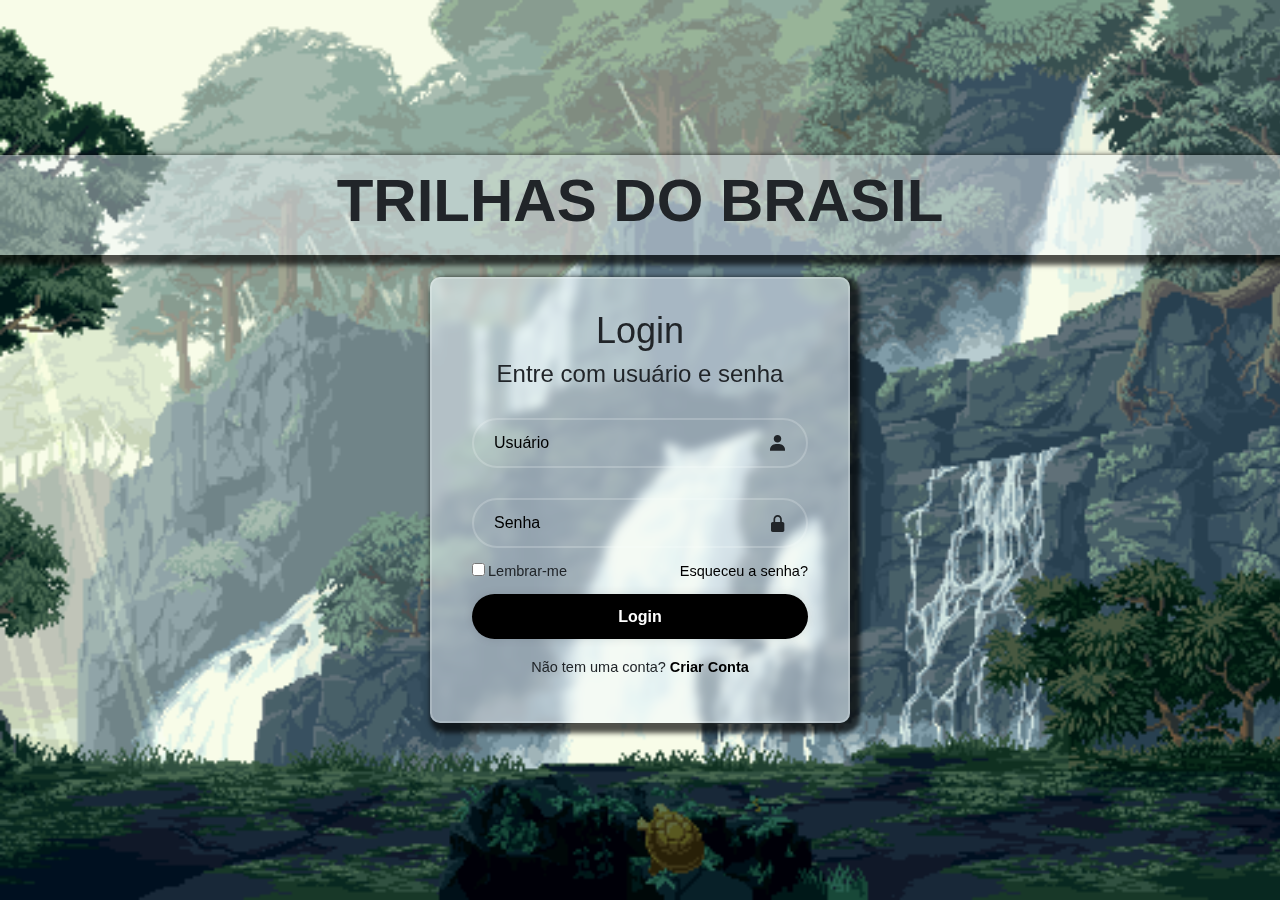
<file: SiteDoJogo/PagLoginTCC/index.html>
<!DOCTYPE html>

<head>
  <!-- Define a codificação de caracteres da página como UTF-8 -->
  <meta charset="UTF-8">

  <!-- Define a viewport para que a página se adapte em dispositivos móveis -->
  <meta name="viewport" content="width=device-width, initial-scale=1.0">

  <!-- Link para o CSS do Bootstrap, que fornece estilos e componentes prontos -->
  <link href="https://cdn.jsdelivr.net/npm/bootstrap@5.3.3/dist/css/bootstrap.min.css" rel="stylesheet">

  <!-- Link para o JavaScript do Bootstrap, necessário para funcionalidades interativas -->
  <script src="https://cdn.jsdelivr.net/npm/bootstrap@5.3.3/dist/js/bootstrap.bundle.min.js"></script>

  <!-- Link para o Popper.js, que é usado pelo Bootstrap para gerenciamento de pop-ups e tooltips -->
  <script src="https://cdn.jsdelivr.net/npm/@popperjs/core@2.11.6/dist/umd/popper.min.js"></script>

  <!-- Link para o Boxicons, uma biblioteca de ícones que será usada no formulário -->
  <link href='https://unpkg.com/boxicons@2.1.4/css/boxicons.min.css' rel='stylesheet'>

  <!-- Link para o favicon da página (ícone que aparece na aba do navegador) -->
  <link rel="shortcut icon" href="css/img/iconeLogin.png" type="image/x-icon">

  <!-- Link para o CSS personalizado da aplicação -->
  <link rel="stylesheet" href="css/styleLogin.css">

  <!-- Link para o arquivo JavaScript personalizado, onde você pode adicionar funcionalidades -->
  <script src="js/sript.js"></script>
  <script src="js/loginprof.js"></script>


  <!-- Título da página, que aparece na aba do navegador -->
  <title>Login</title>
</head>

<body>
  <!-- Divisão para o título da página -->
  <div class="titulo">
    <h1><strong>Trilhas do Brasil</strong></h1> <!-- Título principal da aplicação -->
  </div>

  <!-- Wrapper que contém o formulário de login -->
  <div class="wrapper">
    <div> <!-- Formulário de login -->
      <h1>Login</h1> <!-- Cabeçalho do formulário -->
      <h4>Entre com usuário e senha</h4> <!-- Instrução para o usuário -->

      <!-- Caixa de entrada para o usuário -->
      <div class="input-box">
        <input type="text" placeholder="Usuário"  id="profLogin"> <!-- Campo de texto para usuário -->
        <i class='bx bxs-user'></i> <!-- Ícone de usuário ao lado do campo -->
      </div>

      <!-- Caixa de entrada para a senha -->
      <div class="input-box">
        <input type="password" placeholder="Senha"  id="senha"> <!-- Campo de senha -->
        <i class='bx bxs-lock-alt'></i> <!-- Ícone de cadeado ao lado do campo -->
      </div>

      <!-- Divisão para opções de lembrar senha e link para recuperação -->
      <div class="remember-forgot">
        <label><input type="checkbox">Lembrar-me</label> <!-- Checkbox para lembrar o usuário -->
        <a href="#" data-bs-toggle="modal" data-bs-target="#staticBackdrop">Esqueceu a senha?</a>
        <!-- Link para recuperação de senha -->
      </div>

      <!-- Botão para enviar o formulário -->
      <button class="btn" onclick="login()">Login</button>

      <!-- Link para criar uma nova conta caso o usuário não tenha -->
      <div class="register-link">
        <p>Não tem uma conta? <a href="criarcontas.html">Criar Conta</a></p>
      </div>
    </div>
  </div>
  <div class="modal fade" id="staticBackdrop" data-bs-backdrop="static" data-bs-keyboard="false" tabindex="-1"
    aria-labelledby="staticBackdropLabel" aria-hidden="true">
    <div class="modal-dialog">
      <div class="modal-content">
        <div class="modal-header">
          <h1 class="modal-title fs-5" id="staticBackdropLabel">Esqueceu a senha?</h1>
          <button type="button" class="btn-close" data-bs-dismiss="modal" aria-label="Close"></button>
        </div>
        <div class="modal-body">
          <p>Entre em contato com os administradores para recuperar a senha, ou alterar alguma
            informação</p>
          <p> Entre em contato com #exemplo@email.com</p>
          <!-- Instrução para o usuário -->
        </div>
        <div class="modal-footer">
          <button type="button" class="btn btn-secondary" data-bs-dismiss="modal">Fechar</button>
        </div>
      </div>
    </div>
  </div>
</body>

</html>
</file>
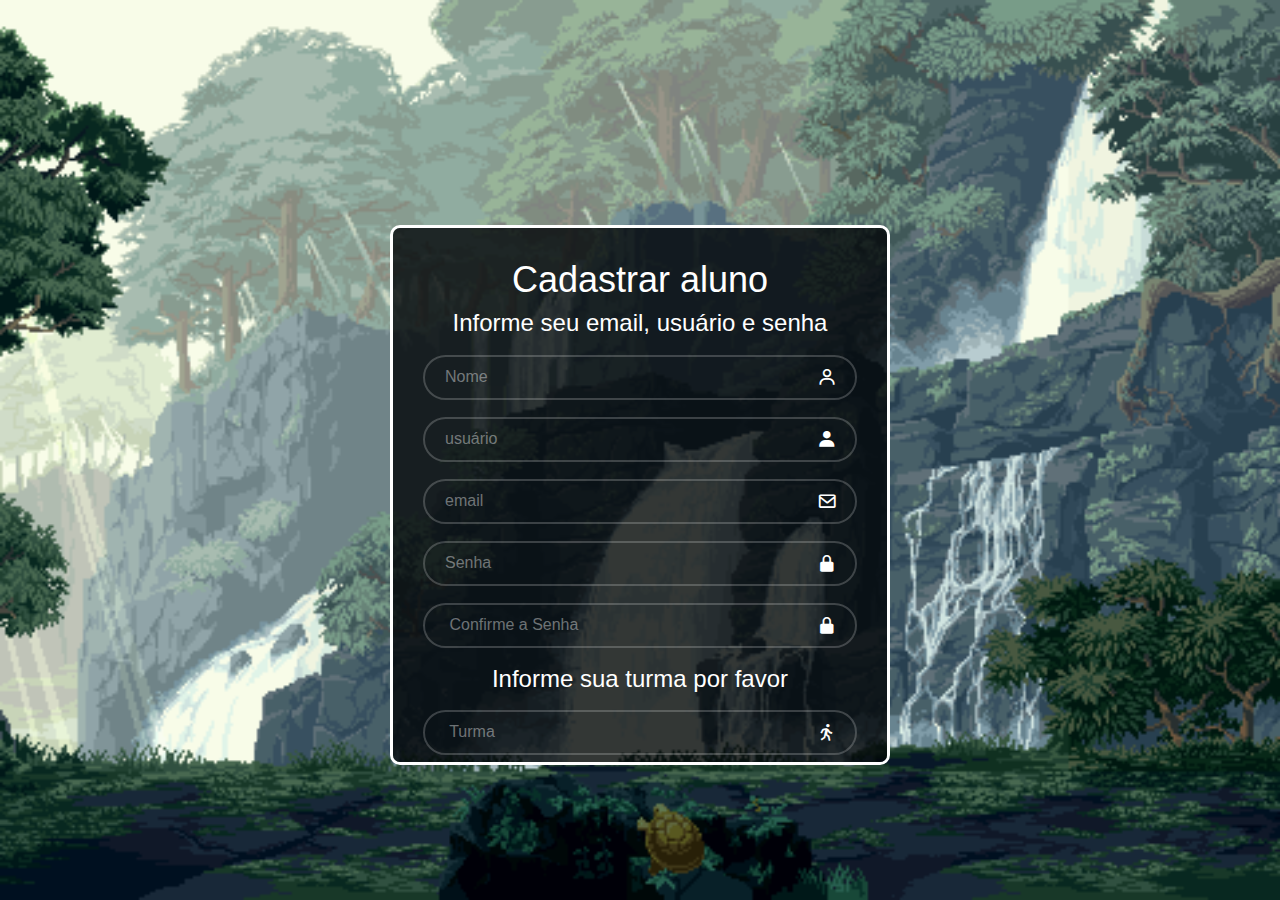
<file: SiteDoJogo/PagLoginTCC/contaAlun.html>
<!DOCTYPE html>
<html lang="pt-br">

<head>
    <meta charset="UTF-8">
    <meta name="viewport" content="width=device-width, initial-scale=1.0">
    <link href="https://cdn.jsdelivr.net/npm/bootstrap@5.3.3/dist/css/bootstrap.min.css" rel="stylesheet">
    <script src="https://cdn.jsdelivr.net/npm/bootstrap@5.3.3/dist/js/bootstrap.bundle.min.js"></script>
    <link href='https://unpkg.com/boxicons@2.1.4/css/boxicons.min.css' rel='stylesheet'>
    <link rel="shortcut icon" href="css/img/iconeLogin.png" type="image/x-icon">
    <link rel="shortcut icon" href="img/adicionar-usuario.png" type="image/x-icon">
    <link rel="stylesheet" href="css/styleContas.css">
    <script src="js/sript.js"></script>
    <script src="js/cadastroaluno.js"></script>
    <title>Cadastro</title>
</head>

<body>
    <div class="container-fluid">

        <div class="cadastro2"> <!-- Divisão que envolve o formulário de cadastro para alunos -->
            <div class="wrapper"> <!-- Wrapper para estilização e layout do formulário -->
                <form action="">
                    <!-- Início do formulário, com atributo action para o destino ao ser enviado (atualmente vazio) -->
                    <h1>Cadastrar aluno</h1> <!-- Título do formulário -->
                    <h4>Informe seu email, usuário e senha</h4> <!-- Instrução para o usuário -->
                    
                    <!-- Campo de entrada para nome -->
                    <div class="input-box">
                        <input type="text" placeholder="Nome" id="nomeAluno" oninput="testName()" required> <!-- Campo para o nome -->
                        <i class='bx bx-user' id="iconName"></i> <!-- Ícone de usuario ao lado do campo -->
                    </div>
                    <div class="input-box"> <!-- Caixa de entrada para o nome de usuário -->
                        <input type="text" placeholder="usuário" id="userAluno" oninput="testUser()" required>
                        <!-- Campo de entrada para usuário, obrigatório -->
                        <i class='bx bxs-user' id="iconUser"></i> <!-- Ícone de usuário associado ao campo -->
                    </div>

                    <div class="input-box"> <!-- Caixa de entrada para o email -->
                        <input type="text" placeholder="email" id="emailAluno" oninput="testEmail()" required>
                        <!-- Campo de entrada para email, obrigatório -->
                        <i class='bx bx-envelope' id="iconEmail"></i> <!-- Ícone de envelope associado ao campo -->
                    </div>


                    <div class="input-box"> <!-- Caixa de entrada para a senha -->
                        <input type="password" placeholder="Senha" id="senhaAluno" oninput="passStrenght()" required>
                        <!-- Campo de entrada para senha, obrigatório -->
                        <i class='bx bxs-lock-alt' id="iconPassword"></i> <!-- Ícone de cadeado associado ao campo -->
                    </div>

                    <div class="input-box"> <!-- Caixa de entrada para confirmar a senha -->
                        <input type="password" placeholder=" Confirme a Senha" id="confirmaSenhaAluno" oninput="testConfirmPassword()" required>
                        <!-- Campo de entrada para confirmação de senha, obrigatório -->
                        <i class='bx bxs-lock-alt' id="iconConfirm"></i> <!-- Ícone de cadeado associado ao campo -->
                    </div>
                    <p>Informe sua turma por favor</p>
                    <div class="input-box"> <!-- Caixa de entrada para a turma -->
                        <input type="password" placeholder=" Turma" required>
                        <!-- Campo de entrada para turma, obrigatório -->
                        <i class='bx bx-walk' id="iconTurma"></i> <!-- Ícone associado ao campo -->
                    </div>
                    <a href="index.html"> <!-- Link que envolve o botão de cadastro -->
                        <button type="button" class="btn">Cadastrar</button>
                        <!-- Botão que aciona o cadastro (atualmente não submete o formulário) -->
                    </a>
                </form>
            </div>
        </div>


</body>

</html>
</file>
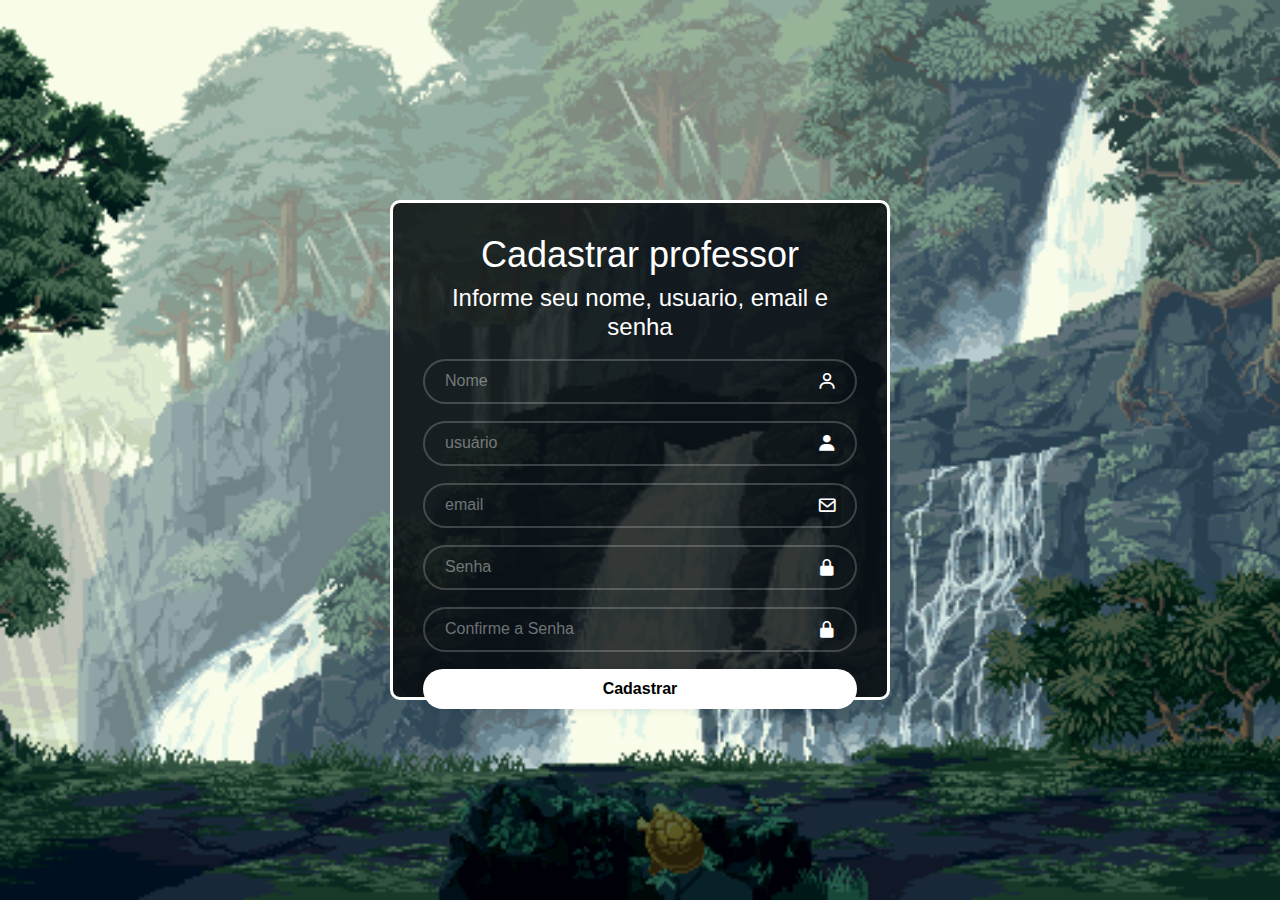
<file: SiteDoJogo/PagLoginTCC/contaprof.html>
<!DOCTYPE html>
<html lang="pt-br">

<head>
  <meta charset="UTF-8">
  <meta name="viewport" content="width=device-width, initial-scale=1.0">
  <link href="https://cdn.jsdelivr.net/npm/bootstrap@5.3.3/dist/css/bootstrap.min.css" rel="stylesheet">
  <script src="https://cdn.jsdelivr.net/npm/bootstrap@5.3.3/dist/js/bootstrap.bundle.min.js"></script>
  <link href='https://unpkg.com/boxicons@2.1.4/css/boxicons.min.css' rel='stylesheet'>
  <link rel="shortcut icon" href="css/img/iconeLogin.png" type="image/x-icon">
  <link rel="shortcut icon" href="css/img/adicionar-usuario.png" type="image/x-icon">
  <link rel="stylesheet" href="css/styleContas.css">
  <script src="js/sript.js"></script>
  <script src="js/cadastroprof.js"></script>
  <title>Cadastro</title>
</head>

<body>
  <div class="container-fluid"> <!-- Contêiner fluido que ocupa 100% da largura da tela -->
    <div class="cadastro"> <!-- Divisão que agrupa a seção de cadastro -->
        <div class="wrapper"> <!-- Div que envolve o formulário para melhor estilização -->
            <form action=""> <!-- Formulário de cadastro -->
                <h1>Cadastrar professor</h1> <!-- Cabeçalho do formulário -->
                <h4>Informe seu nome, usuario, email e senha</h4> <!-- Instruções para o usuário -->

                <!-- Campo de entrada para nome -->
                <div class="input-box">
                    <input type="text" placeholder="Nome" id="nomeProf" oninput="testName()" required> <!-- Campo para o nome -->
                    <i class='bx bx-user' id="iconName"></i> <!-- Ícone de usuario ao lado do campo -->
                </div>

                <!-- Campo de entrada para o nome de usuário -->
                <div class="input-box">
                    <input type="text" placeholder="usuário" id="userProf" oninput="testUser()" required> <!-- Campo para o nome de usuário -->
                    <i class='bx bxs-user' id="iconUser"></i> <!-- Ícone de usuário ao lado do campo -->
                </div>

                <!-- Campo de entrada para email -->
                <div class="input-box">
                    <input type="text" placeholder="email" id="emailProf" oninput="testEmail()" required> <!-- Campo para o email -->
                    <i class='bx bx-envelope' id="iconEmail"></i> <!-- Ícone de envelope ao lado do campo -->
                </div>


                <!-- Campo de entrada para a senha -->
                <div class="input-box">
                    <input type="password" placeholder="Senha" id="senhaProf" oninput="passStrenght()" required> <!-- Campo para senha -->
                    <i class='bx bxs-lock-alt' id="iconPassword"></i> <!-- Ícone de cadeado ao lado do campo -->
                </div>
        
                <!-- Campo para confirmar a senha -->
                <div class="input-box">
                    <input type="password" placeholder="Confirme a Senha" id="confirmaSenhaProf" oninput="testConfirmPassword()" required> <!-- Campo para confirmação da senha -->
                    <i class='bx bxs-lock-alt' id="iconConfirm"></i> <!-- Ícone de cadeado ao lado do campo -->
                </div>

                <!-- Botão para enviar o formulário, redirecionando para a página de turmas -->
                <a>
                    <button type="button" class="btn" onclick="testUserUnique()">Cadastrar</button> <!-- Botão para cadastrar -->
                </a>
            </form>
        </div>
    </div>
</div>



</body>

</html>
</file>
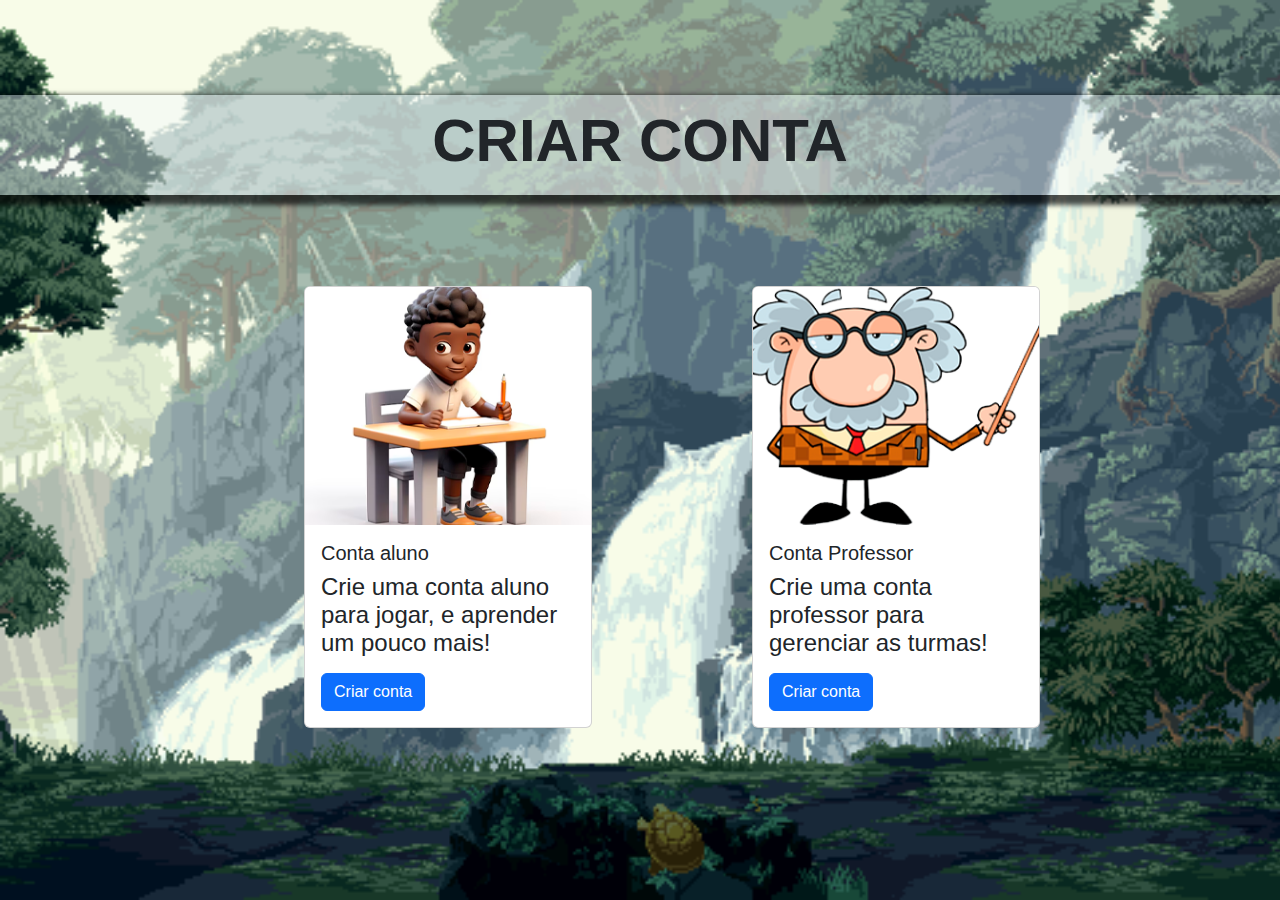
<file: SiteDoJogo/PagLoginTCC/criarcontas.html>
<!DOCTYPE html>
<html lang="pt-br">

<head>
    <meta charset="UTF-8">
    <meta name="viewport" content="width=device-width, initial-scale=1.0">
    <link href="https://cdn.jsdelivr.net/npm/bootstrap@5.3.3/dist/css/bootstrap.min.css" rel="stylesheet">
    <script src="https://cdn.jsdelivr.net/npm/bootstrap@5.3.3/dist/js/bootstrap.bundle.min.js"></script>
    <link rel="shortcut icon" href="css/img/adicionar-usuario.png" type="image/x-icon">
    <link rel="stylesheet" href="css/styleTurmasProf.css">
    <title> Criar Conta</title>
</head>

<body>
    <div class="titulo"> <!-- Divisão para o título da seção -->
        <h1>Criar Conta</h1> <!-- Título principal que indica a finalidade da página -->
    </div>

    <div class="cont1"> <!-- Primeira seção para contas -->
        <div class="col"> <!-- Coluna para layout responsivo -->
            <div class="p-3"> <!-- Padding para espaçamento interno -->
                <div class="card" style="width: 18rem;"> <!-- Cartão com largura definida -->
                    <img src="css/img/Professor.png" class="card-img-top" alt="...">
                    <!-- Imagem do cartão, representando conta de professor -->
                    <div class="card-body"> <!-- Corpo do cartão que contém texto e botões -->
                        <h5 class="card-title">Conta Professor</h5> <!-- Título do cartão -->
                        <p class="card-text">Crie uma conta professor para gerenciar as turmas!</p>
                        <!-- Descrição da conta de professor -->
                        <a href="contaprof.html" class="btn btn-primary">Criar conta</a>
                        <!-- Botão que redireciona para a página de criação da conta do professor -->
                    </div>
                </div>
            </div>
        </div>
    </div>

    <div class="cont2"> <!-- Segunda seção para contas -->
        <div class="col"> <!-- Coluna para layout responsivo -->
            <div class="p-3"> <!-- Padding para espaçamento interno -->
                <div class="card" style="width: 18rem;"> <!-- Cartão com largura definida -->
                    <img src="css/img/aluno.png" class="card-img-top" alt="...">
                    <!-- Imagem do cartão, representando conta de aluno -->
                    <div class="card-body"> <!-- Corpo do cartão que contém texto e botões -->
                        <h5 class="card-title">Conta aluno</h5> <!-- Título do cartão -->
                        <p class="card-text">Crie uma conta aluno para jogar, e aprender um pouco mais!</p>
                        <!-- Descrição da conta de aluno -->
                        <a href="contaAlun.html" class="btn btn-primary">Criar conta</a>
                        <!-- Botão que redireciona para a página de criação da conta do aluno -->
                    </div>
                </div>
            </div>
        </div>
    </div>

</body>

</html>
</file>
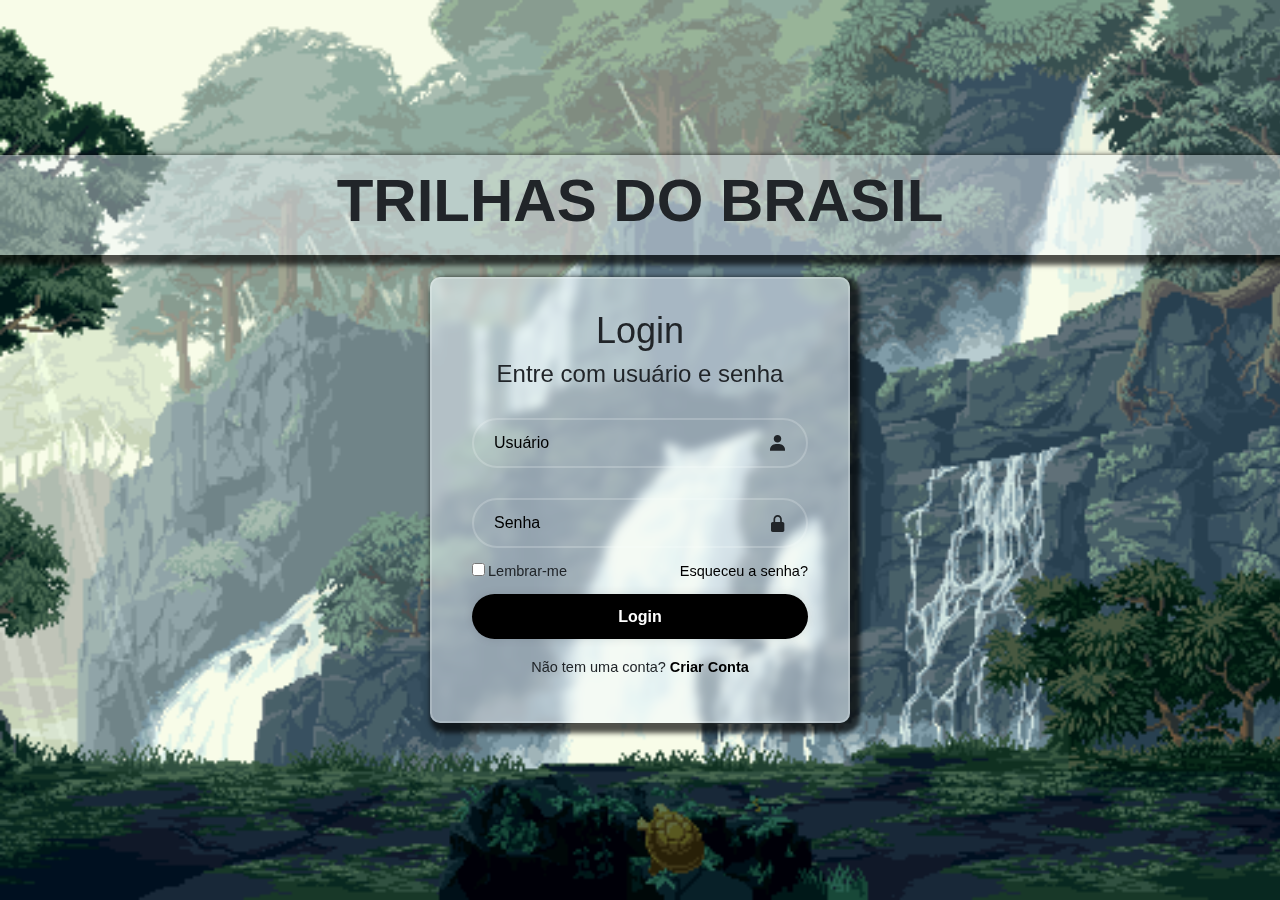
<file: SiteDoJogo/PagLoginTCC/turmasprof.html>
<!DOCTYPE html>
<html lang="pt-br">

<head>
    <meta charset="UTF-8">
    <meta name="viewport" content="width=device-width, initial-scale=1.0">
    <link href="https://cdn.jsdelivr.net/npm/bootstrap@5.3.3/dist/css/bootstrap.min.css" rel="stylesheet">
    <script src="https://cdn.jsdelivr.net/npm/bootstrap@5.3.3/dist/js/bootstrap.bundle.min.js"></script>
    <link rel="shortcut icon" href="css/img/grupo-de-usuarios.png" type="image/x-icon">
    <link rel="stylesheet" href="css/styleTurmasProf.css">
    <script src="js/sript.js"></script>
    <script src="js/turmaprof.js"></script>
    <script src="js/cadastroturma.js"></script>
    <title>Turmas</title>
</head>

<body onload="checkCookie()">
    <div class="container-fluid"> <!-- Contêiner fluido que ocupa 100% da largura da tela -->
        <div id="genTurmas"> <!-- Divisão para gerenciar turmas -->
            <div class="textTurmas"> <!-- Div para o título da seção de gerenciamento de turmas -->
                <h1>Gerenciar suas turmas!</h1> <!-- Título principal da seção -->
            </div>
            <div class="Turmas" id = "turmas">
                
            </div>
            <!-- Botão para abrir o modal de adicionar turma -->
            <button type="button" class="btn btn-dark" data-bs-toggle="modal" data-bs-target="#exampleModal"
                id="btnModal">
                Adicionar turma
            </button>
            <a class="linkVoltar sair"  onclick="sair()">Sair</a>
        </div>
    </div>
</body>

<!-- Modal para adicionar uma nova turma -->
<div class="modal fade" id="exampleModal" tabindex="-1" aria-labelledby="exampleModalLabel" aria-hidden="true">
    <div class="modal-dialog modal-dialog-centered modal-dialog-scrollable">
        <!-- Diálogo do modal, centralizado e com rolagem -->
        <div class="modal-content"> <!-- Conteúdo do modal -->
            <div class="modal-header"> <!-- Cabeçalho do modal -->
                <h1 class="modal-title fs-5" id="exampleModalLabel">Adicionar Turma</h1> <!-- Título do modal -->
                <button type="button" class="btn-close" data-bs-dismiss="modal" aria-label="Close"></button>
                <!-- Botão para fechar o modal -->
            </div>
            <div class="modal-body"> <!-- Corpo do modal, onde o formulário está localizado -->
                <form> <!-- Início do formulário para adicionar turma -->
                    <div class="form-group"> <!-- Grupo de formulário para o nome da turma -->
                        <label for="exampleInputEmail1"></label> <!-- Label vazio, pode ser removido -->
                        <input type="email" class="form-control" id="nomeTurma" aria-describedby="emailHelp"
                            placeholder="Nome da turma"> <!-- Campo para o nome da turma -->
                    </div>
                    <div class="form-group"> <!-- Grupo de formulário para a senha -->
                        <label for="exampleInputPassword1"></label> <!-- Label vazio, pode ser removido -->
                        <input type="password" class="form-control" id="senhaTurma" placeholder="Senha">
                        <!-- Campo para a senha -->
                    </div>
                    <div class="mb-3 form-check"> <!-- Espaço para checkbox (pode ser adicionado no futuro) -->
                    </div>
                    <div class="form-group"> <!-- Grupo de formulário para confirmar a senha -->
                        <label for="exampleInputPassword1">
                            <h3><strong>Confirme a senha:</strong></h3> <!-- Título para confirmar a senha -->
                        </label>
                        <input type="password" class="form-control" id="confirmaSenhaTurma"
                            placeholder="Confirme a senha"> <!-- Campo para confirmar a senha -->
                    </div>
                    <div class="mb-3 form-check"> <!-- Espaço para checkbox (pode ser adicionado no futuro) -->
                    </div>
                </form>
            </div>
            <div class="modal-footer"> <!-- Rodapé do modal -->
                <button type="button" class="btn btn-secondary" data-bs-dismiss="modal">Cancelar</button>
                <!-- Botão para cancelar e fechar o modal -->
                <button type="button" class="btn btn-dark" onclick="cadastrar()">Confirmar</button>
                <!-- Botão para confirmar a adição da turma -->
            </div>
        </div>
    </div>
</div>

</html>
</file>
<file: SiteDoJogo/PagLoginTCC/css/styleLogin.css>
* {
    margin: 0;
    /* Remove a margem padrão de todos os elementos */
    padding: 0;
    /* Remove o preenchimento padrão de todos os elementos */
    box-sizing: border-box;
    /* Define que o padding e a borda estão incluídos na largura e altura total do elemento */
}

body {
    background-image: url(img/pixels.gif);
    /* Define uma imagem de fundo animada */
    background-repeat: no-repeat;
    /* A imagem de fundo não se repetirá */
    background-size: cover;
    /* A imagem de fundo cobrirá toda a área visível */
    background-attachment: fixed;
    /* A imagem de fundo permanecerá fixa durante a rolagem */
    background-position: center;
    /* A imagem de fundo será centralizada */
    font: normal 18pt Arial;
    /* Define a fonte padrão da página como Arial, tamanho 18pt */
    display: flex;
    /* Utiliza flexbox para o layout */
    justify-content: center;
    /* Centraliza o conteúdo horizontalmente */
    align-items: center;
    /* Centraliza o conteúdo verticalmente */
    min-height: 100vh;
    /* Define a altura mínima do corpo como 100% da altura da viewport */
    overflow-x: hidden;
}

.wrapper {
    width: 420px;
    /* Define a largura do contêiner do formulário */
    background-color: rgba(240, 248, 255, 0.527);
    /* Cor de fundo semi-transparente */
    border-radius: 10px;
    /* Arredonda os cantos do contêiner */
    padding: 30px 40px;
    /* Define o preenchimento interno */
    border: 2px solid rgba(255, 255, 255, 0.2);
    /* Borda semi-transparente */
    box-shadow: 5px 5px 5px 5px rgba(0, 0, 0, 0.678);
    /* Sombra ao redor do contêiner */
    margin-top: 100px;
    /* Margem superior de 100px */
    backdrop-filter: blur(5px);
    /* Aplica um efeito de desfoque ao fundo do contêiner */
}

.wrapper h1 {
    font-size: 36px;
    /* Tamanho da fonte do título */
    text-align: center;
    /* Centraliza o título */
}

.wrapper h4 {
    text-align: center;
    /* Centraliza o subtítulo */
}

.wrapper .input-box {
    position: relative;
    /* Permite o posicionamento absoluto dos filhos */
    width: 100%;
    /* Largura total do contêiner de entrada */
    height: 50px;
    /* Altura do contêiner de entrada */
    margin: 30px 0;
    /* Margem superior e inferior */
}

.input-box input {
    width: 100%;
    /* Largura total do campo de entrada */
    height: 100%;
    /* Altura total do campo de entrada */
    background: transparent;
    /* Fundo transparente */
    border: none;
    /* Remove a borda padrão */
    outline: none;
    /* Remove o contorno padrão */
    border: 2px solid rgba(255, 255, 255, 0.2);
    /* Borda semi-transparente */
    border-radius: 40px;
    /* Arredonda os cantos do campo de entrada */
    font-size: 16px;
    /* Tamanho da fonte do campo de entrada */
    padding: 20px 45px 20px 20px;
    /* Preenchimento interno do campo de entrada */
}

.input-box input::placeholder {
    color: black;
    /* Define a cor do texto do placeholder como preto */
}

.input-box i {
    position: absolute;
    /* Permite o posicionamento absoluto do ícone */
    right: 20px;
    /* Posiciona o ícone à direita */
    top: 50%;
    /* Centraliza verticalmente o ícone */
    transform: translateY(-50%);
    /* Ajusta a posição vertical do ícone */
    font-size: 20px;
    /* Tamanho do ícone */
}

.wrapper .remember-forgot {
    display: flex;
    /* Utiliza flexbox para layout dos itens */
    justify-content: space-between;
    /* Espaça os itens entre si */
    font-size: 14.5px;
    /* Tamanho da fonte da seção de lembrar/esquecer */
    margin: -15px 0 15px;
    /* Margem negativa superior e margem inferior */
}

.remember-forgot label input {
    accent-color: #fff;
    /* Define a cor de destaque do checkbox como branco */
    margin-right: 3px;
    /* Margem à direita do checkbox */
}

.remember-forgot a {
    text-decoration: none;
    /* Remove a decoração padrão de links */
    color: black;
    /* Define a cor do texto dos links como preto */
}

.remember-forgot a:hover {
    text-decoration: underline;
    /* Adiciona sublinhado ao passar o mouse sobre o link */
}

.wrapper .btn {
    width: 100%;
    /* Largura total do botão */
    height: 45px;
    /* Altura do botão */
    color: #fff;
    /* Cor do texto do botão como branco */
    background: black;
    /* Cor de fundo do botão */
    border: none;
    /* Remove a borda padrão */
    outline: none;
    /* Remove o contorno padrão */
    border-radius: 40px;
    /* Arredonda os cantos do botão */
    box-shadow: 0 0 10px rgba(0, 0, 0, 0.1);
    /* Sombra leve ao redor do botão */
    font-size: 16px;
    /* Tamanho da fonte do botão */
    font-weight: 600;
    /* Define o peso da fonte como semi-negrito */
    transition: 750ms;
    /* Define uma transição suave de 750ms para alterações de estilo */
}

.wrapper .btn:hover {
    transform: scale(1.05);
    /* Aumenta o tamanho do botão em 5% ao passar o mouse */
}

.wrapper .register-link {
    font-size: 14.5px;
    /* Tamanho da fonte do link de registro */
    text-align: center;
    /* Centraliza o texto do link de registro */
    margin: 20px 0 15px;
    /* Margens superior e inferior */
}

.register-link p a {
    color: black;
    /* Cor do texto do link como preto */
    text-decoration: none;
    /* Remove a decoração padrão do link */
    font-weight: 600;
    /* Define o peso da fonte do link como semi-negrito */
}

.register-link p a:hover {
    text-decoration: underline;
    /* Adiciona sublinhado ao passar o mouse sobre o link */
}

.titulo {
    background-color: rgba(240, 248, 255, 0.432);
    /* Cor de fundo semi-transparente */
    text-align: center;
    /* Centraliza o texto */
    height: 100px;
    /* Altura da seção de título */
    width: 1900px;
    /* Largura da seção de título */
    box-shadow: 5px 5px 5px 5px rgba(0, 0, 0, 0.678);
    /* Sombra ao redor da seção */
    display: flex;
    /* Utiliza flexbox para alinhamento */
    align-items: center;
    /* Centraliza verticalmente */
    justify-content: center;
    /* Centraliza horizontalmente */
    position: absolute;
    /* Posiciona a seção de título de forma absoluta */
    top: 45%;
    /* Define a posição superior da seção */
    left: 50%;
    /* Define a posição à esquerda da seção */
    transform: translate(-50%, -250%);
    /* Centraliza a seção de título ajustando sua posição */
    margin-bottom: 100px;
    /* Margem inferior de 100px */
}

.titulo h1 {
    font-size: 60px;
    /* Tamanho da fonte do título */
    font-weight: 600;
    /* Define o peso da fonte como semi-negrito */
    text-transform: uppercase;
    /* Transforma o texto para maiúsculas */
}

.esqueceSenha {
    height: 400px;
    /* Altura da seção de recuperação de senha */
    width: 60%;
    /* Largura da seção de recuperação de senha */
    border-radius: 10px;
    /* Arredonda os cantos da seção */
    box-shadow: 5px rgba(0, 0, 0, 0.603);
    /* Sombra ao redor da seção */
    background-color: #ffffffe8;
    /* Cor de fundo com leve transparência */
    text-align: center;
    /* Centraliza o texto na seção */
    padding: 20px;
    /* Preenchimento interno da seção */
    border: 5px black solid;
    /* Borda preta ao redor da seção */
}

.esqueceSenha input {
    width: 80%;
    /* Largura dos campos de entrada na seção de recuperação de senha */
    height: 10%;
    /* Altura dos campos de entrada na seção de recuperação de senha */
}

.esqueceSenha button {
    width: 15%;
    /* Largura dos botões na seção de recuperação de senha */
    height: 10%;
    /* Altura dos botões na seção de recuperação de senha */
}
</file>
<file: SiteDoJogo/PagLoginTCC/css/styleContas.css>
body {
    background-image: url(img/pixels.gif); /* Define uma imagem de fundo animada */
    font: normal 18pt Arial; /* Define a fonte padrão como Arial, tamanho 18pt */
    background-repeat: no-repeat; /* A imagem de fundo não se repetirá */
    background-size: cover; /* A imagem de fundo cobrirá toda a área visível */
    background-attachment: fixed; /* A imagem de fundo permanecerá fixa durante a rolagem */
    background-position: center center; /* Centraliza a imagem de fundo */
    display: grid; /* Utiliza grid para o layout */
    place-items: center; /* Centraliza os itens do grid */
    overflow-x: hidden;
}

.cadastro {
    width: 500px; /* Largura do contêiner de cadastro */
    height: 500px; /* Altura do contêiner de cadastro */
    color: #fff; /* Cor do texto dentro do contêiner */
    background-color: rgba(1, 5, 8, 0.801); /* Fundo semi-transparente escuro */
    padding: 30px; /* Preenchimento interno do contêiner */
    border-radius: 10px; /* Arredonda os cantos do contêiner */
    border: 3px solid #fff; /* Borda branca ao redor do contêiner */
    position: absolute; /* Permite posicionar o contêiner de forma absoluta */
    top: 50%; /* Define a posição vertical do contêiner */
    left: 50%; /* Define a posição horizontal do contêiner */
    transform: translate(-50%, -50%); /* Centraliza o contêiner em relação ao seu próprio tamanho */
    text-align: center; /* Centraliza o texto dentro do contêiner */
}

.cadastro2 {
    width: 500px; /* Largura do segundo contêiner de cadastro */
    height: 540px; /* Altura do segundo contêiner de cadastro */
    color: #fff; /* Cor do texto dentro do contêiner */
    background-color: rgba(1, 5, 8, 0.801); /* Fundo semi-transparente escuro */
    padding: 30px; /* Preenchimento interno do contêiner */
    border-radius: 10px; /* Arredonda os cantos do contêiner */
    border: 3px solid #fff; /* Borda branca ao redor do contêiner */
    position: absolute; /* Permite posicionar o contêiner de forma absoluta */
    top: 55%; /* Define a posição vertical do contêiner */
    left: 50%; /* Define a posição horizontal do contêiner */
    transform: translate(-50%, -50%); /* Centraliza o contêiner em relação ao seu próprio tamanho */
    text-align: center; /* Centraliza o texto dentro do contêiner */
    overflow-y: scroll;
}

div#cadProf {
    margin-bottom: 20px; /* Margem inferior do elemento com ID 'cadProf' */
}

.wrapper h1 {
    font-size: 36px; /* Tamanho da fonte do título dentro da wrapper */
    text-align: center; /* Centraliza o título */
}

.wrapper h4 {
    text-align: center; /* Centraliza o subtítulo */
}

.wrapper .input-box {
    position: relative; /* Permite o posicionamento absoluto dos filhos */
    width: 100%; /* Largura total do contêiner de entrada */
    height: 45px; /* Altura do contêiner de entrada */
    margin: 17px 0; /* Margens superior e inferior */
}

.input-box input {
    width: 100%; /* Largura total do campo de entrada */
    height: 100%; /* Altura total do campo de entrada */
    background: transparent; /* Fundo transparente */
    border: none; /* Remove a borda padrão */
    outline: none; /* Remove o contorno padrão */
    border: 2px solid rgba(255, 255, 255, 0.2); /* Borda semi-transparente */
    border-radius: 40px; /* Arredonda os cantos do campo de entrada */
    font-size: 16px; /* Tamanho da fonte do campo de entrada */
    padding: 20px 45px 20px 20px; /* Preenchimento interno do campo de entrada */
    color: #fff;
}

.input-box input::placeholder {
    color: #ffffff68; /* Define a cor do texto do placeholder como preto */
}

.input-box i {
    position: absolute; /* Permite o posicionamento absoluto do ícone */
    right: 20px; /* Posiciona o ícone à direita */
    top: 50%; /* Centraliza verticalmente o ícone */
    transform: translateY(-50%); /* Ajusta a posição vertical do ícone */
    font-size: 20px; /* Tamanho do ícone */
}

.wrapper .remember-forgot {
    display: flex; /* Utiliza flexbox para layout dos itens */
    justify-content: space-between; /* Espaça os itens entre si */
    font-size: 14.5px; /* Tamanho da fonte da seção de lembrar/esquecer */
    margin: -15px 0 15px; /* Margem negativa superior e margem inferior */
}

.remember-forgot label input {
    accent-color: #fff; /* Define a cor de destaque do checkbox como branco */
    margin-right: 3px; /* Margem à direita do checkbox */
}

.remember-forgot a {
    text-decoration: none; /* Remove a decoração padrão de links */
    color: black; /* Cor do texto dos links como preto */
}

.remember-forgot a:hover {
    text-decoration: underline; /* Adiciona sublinhado ao passar o mouse sobre o link */
}

.wrapper .btn {
    width: 100%; /* Largura total do botão */
    height: 40px; /* Altura do botão */
    color: black; /* Cor do texto do botão como branco */
    background: #fff; /* Cor de fundo do botão */
    border: none; /* Remove a borda padrão */
    outline: none; /* Remove o contorno padrão */
    border-radius: 40px; /* Arredonda os cantos do botão */
    box-shadow: 0 0 10px rgba(0, 0, 0, 0.1); /* Sombra leve ao redor do botão */
    font-size: 16px; /* Tamanho da fonte do botão */
    font-weight: 600; /* Define o peso da fonte como semi-negrito */
    transition: 750ms; /* Define uma transição suave de 750ms para alterações de estilo */
}

.wrapper .btn:hover {
    transform: scale(1.05); /* Aumenta o tamanho do botão em 5% ao passar o mouse */
}

.wrapper .register-link {
    font-size: 14.5px; /* Tamanho da fonte do link de registro */
    text-align: center; /* Centraliza o texto do link de registro */
    margin: 20px 0 15px; /* Margens superior e inferior */
}

.register-link p a {
    color: black; /* Cor do texto do link como preto */
    text-decoration: none; /* Remove a decoração padrão do link */
    font-weight: 600; /* Define o peso da fonte do link como semi-negrito */
}

.register-link p a:hover {
    text-decoration: underline; /* Adiciona sublinhado ao passar o mouse sobre o link */
}

button#btnNew {
    width: 440px; /* Largura do botão 'btnNew' */
}

button#btnNew2 {
    width: 440px; /* Largura do botão 'btnNew2' */
}
</file>
<file: SiteDoJogo/PagLoginTCC/css/styleTurmasProf.css>
body {
    background-image: url(img/pixels.gif);
    /* Define uma imagem de fundo animada */
    font: normal 18pt Arial;
    /* Define a fonte padrão como Arial, tamanho 18pt */
    background-repeat: no-repeat;
    /* A imagem de fundo não se repetirá */
    background-attachment: fixed;
    /* A imagem de fundo permanecerá fixa durante a rolagem */
    background-position: center center;
    /* Centraliza a imagem de fundo */
    background-size: cover;
    /* A imagem de fundo cobrirá toda a área visível */
    display: grid;
    /* Utiliza grid para o layout */
    place-items: center;
    /* Centraliza os itens do grid */
    overflow-x: hidden;
}
 
div#genTurmas {
    width: 450px;
    /* Largura do contêiner para geração de turmas */
    height: 315px;
    /* Altura do contêiner */
    background-color: rgba(0, 0, 0, 0.774);
    /* Fundo semi-transparente escuro */
    border: 3px solid #fff;
    /* Borda branca ao redor do contêiner */
    padding: 20px;
    /* Preenchimento interno do contêiner */
    border-radius: 10px;
    /* Arredonda os cantos do contêiner */
    position: absolute;
    /* Permite posicionar o contêiner de forma absoluta */
    top: 60%;
    /* Define a posição vertical do contêiner */
    left: 50%;
    /* Define a posição horizontal do contêiner */
    transform: translate(-50%, -50%);
    /* Centraliza o contêiner em relação ao seu próprio tamanho */
    text-align: center;
    /* Centraliza o texto dentro do contêiner */
}
 
/* button#btnTurmas1,
button#btnTurmas2,
button#btnTurmas3 {
    height: 40px;
    transition: 750ms;
} */

button.divTurmas{
    height: 40px;
    /* Altura dos botões de turmas */
    transition: 750ms;
    /* Transição suave de 750ms para alterações de estilo */
}
 
/* button#btnTurmas1:hover,
button#btnTurmas2:hover,
button#btnTurmas3:hover {
    transform: scale(1.10);
} */

button.btnTurmas:hover{
    transform: scale(1.10);
    /* Aumenta o tamanho do botão em 10% ao passar o mouse */
}
 
button#btnSenha {
    height: 40px;
    /* Altura do botão de senha */
    width: 150px;
    /* Largura do botão de senha */
}
 
/* div#divTurmas1,
div#divTurmas2,
div#divTurmas3 {
    margin-bottom: 10px;
} */

div.divTurmas{
    margin-bottom: 10px;
    /* Margem inferior dos contêineres de turmas */
}
 
button#btnModal {
    width: 400px;
    /* Largura do botão do modal */
    transition: 750ms;
    /* Transição suave de 750ms para alterações de estilo */
    margin: 10px;
}
 
button#btnModal:hover {
    transform: scale(1.05);
    /* Aumenta o tamanho do botão do modal em 5% ao passar o mouse */
}
 
.textTurmas {
    background-color: rgba(240, 248, 255, 0.644);
    /* Cor de fundo semi-transparente */
    text-align: center;
    /* Centraliza o texto */
    width: 400px;
    /* Largura da seção de texto */
    box-shadow: 5px 5px 5px 5px rgba(0, 0, 0, 0.678);
    /* Sombra ao redor da seção de texto */
    display: flex;
    /* Utiliza flexbox para layout */
    align-items: center;
    /* Centraliza verticalmente os itens */
    justify-content: center;
    /* Centraliza horizontalmente os itens */
    position: absolute;
    /* Permite posicionar a seção de texto de forma absoluta */
    top: 25%;
    /* Define a posição superior da seção de texto */
    left: 50%;
    /* Define a posição à esquerda da seção de texto */
    transform: translate(-50%, -250%);
    /* Centraliza a seção de texto ajustando sua posição */
    border-radius: 10px;
    /* Arredonda os cantos da seção de texto */
}
 
.textTurmas h1 {
    font-size: 40px;
    /* Tamanho da fonte do título na seção de turmas */
    font-weight: 600;
    /* Define o peso da fonte como semi-negrito */
    text-transform: uppercase;
    /* Transforma o texto para maiúsculas */
    font-family: "Audiowide", sans-serif;
}
 
div#genSenha {
    width: 450px;
    /* Largura do contêiner para geração de senha */
    height: 400px;
    /* Altura do contêiner */
    position: absolute;
    /* Permite posicionar o contêiner de forma absoluta */
    top: 60%;
    /* Define a posição vertical do contêiner */
    left: 50%;
    /* Define a posição horizontal do contêiner */
    transform: translate(-50%, -50%);
    /* Centraliza o contêiner em relação ao seu próprio tamanho */
    text-align: center;
    /* Centraliza o texto dentro do contêiner */
}
 
.cont1 {
    display: flex;
    /* Utiliza flexbox para layout */
    position: absolute;
    /* Permite posicionar o contêiner de forma absoluta */
    transform: translate(30%, 0%);
    /* Desloca o contêiner para a direita */
    top: 30%;
    /* Define a posição vertical do contêiner */
    left: 50%;
    /* Define a posição horizontal do contêiner */
    transition: 750ms;
    /* Transição suave de 750ms para alterações de estilo */
}
 
.cont1:hover {
    transform: scale(1.05);
    /* Aumenta o tamanho do contêiner em 5% ao passar o mouse */
}
 
.cont2 {
    display: flex;
    /* Utiliza flexbox para layout */
    position: absolute;
    /* Permite posicionar o contêiner de forma absoluta */
    transform: translate(-30%, 0%);
    /* Desloca o contêiner para a esquerda */
    top: 30%;
    /* Define a posição vertical do contêiner */
    left: 30%;
    /* Define a posição horizontal do contêiner */
    transition: 750ms;
    /* Transição suave de 750ms para alterações de estilo */
}
 
.cont2:hover {
    transform: scale(1.05);
    /* Aumenta o tamanho do contêiner em 5% ao passar o mouse */
}
 
.titulo {
    background-color: rgba(240, 248, 255, 0.432);
    /* Cor de fundo semi-transparente */
    text-align: center;
    /* Centraliza o texto */
    height: 100px;
    /* Altura da seção de título */
    width: 1900px;
    /* Largura da seção de título */
    box-shadow: 5px 5px 5px 5px rgba(0, 0, 0, 0.678);
    /* Sombra ao redor da seção de título */
    display: flex;
    /* Utiliza flexbox para layout */
    align-items: center;
    /* Centraliza verticalmente os itens */
    justify-content: center;
    /* Centraliza horizontalmente os itens */
    position: absolute;
    /* Permite posicionar a seção de título de forma absoluta */
    top: 15%;
    /* Define a posição superior da seção de título */
    left: 50%;
    /* Define a posição à esquerda da seção de título */
    transform: translate(-50%, -40%);
    /* Centraliza a seção de título ajustando sua posição */
    margin-bottom: 100px;
    /* Margem inferior da seção de título */
}
 
.titulo h1 {
    font-size: 60px;
    /* Tamanho da fonte do título */
    font-weight: 600;
    /* Define o peso da fonte como semi-negrito */
    text-transform: uppercase;
    /* Transforma o texto para maiúsculas */
}
 
button#btnTurmas6 {
    margin-top: 10px;
    /* Margem superior do botão */
    width: 400px;
    /* Largura do botão */
    transition: 750ms;
    /* Transição suave de 750ms para alterações de estilo */
}
 
button#btnTurmas6:hover {
    transform: scale(1.10);
    /* Aumenta o tamanho do botão em 10% ao passar o mouse */
}
.LinkTurm1{
    width: 75%;
    transition: 750ms;
}
.LinkTurm1:hover{
    transform: scale(1.05);
}
.Turmas{
    height: 200px;
    padding: 15px;
    overflow-y: scroll;
}
.linkVoltar a{
    position: absolute;
    left: 80%;
    color: #fff;
    text-decoration: none;
    font-weight: 600;
}
.linkVoltar a:hover {
    text-decoration: underline;
    /* Adiciona sublinhado ao passar o mouse sobre o link */
}

.sair{
    position: absolute;
    left: 80%;
    color: #fff;
    text-decoration: none;
    font-weight: 600;
    font-size: 20px;
}
.sair:hover{
    text-decoration: underline;
    cursor:pointer;
}
</file>
